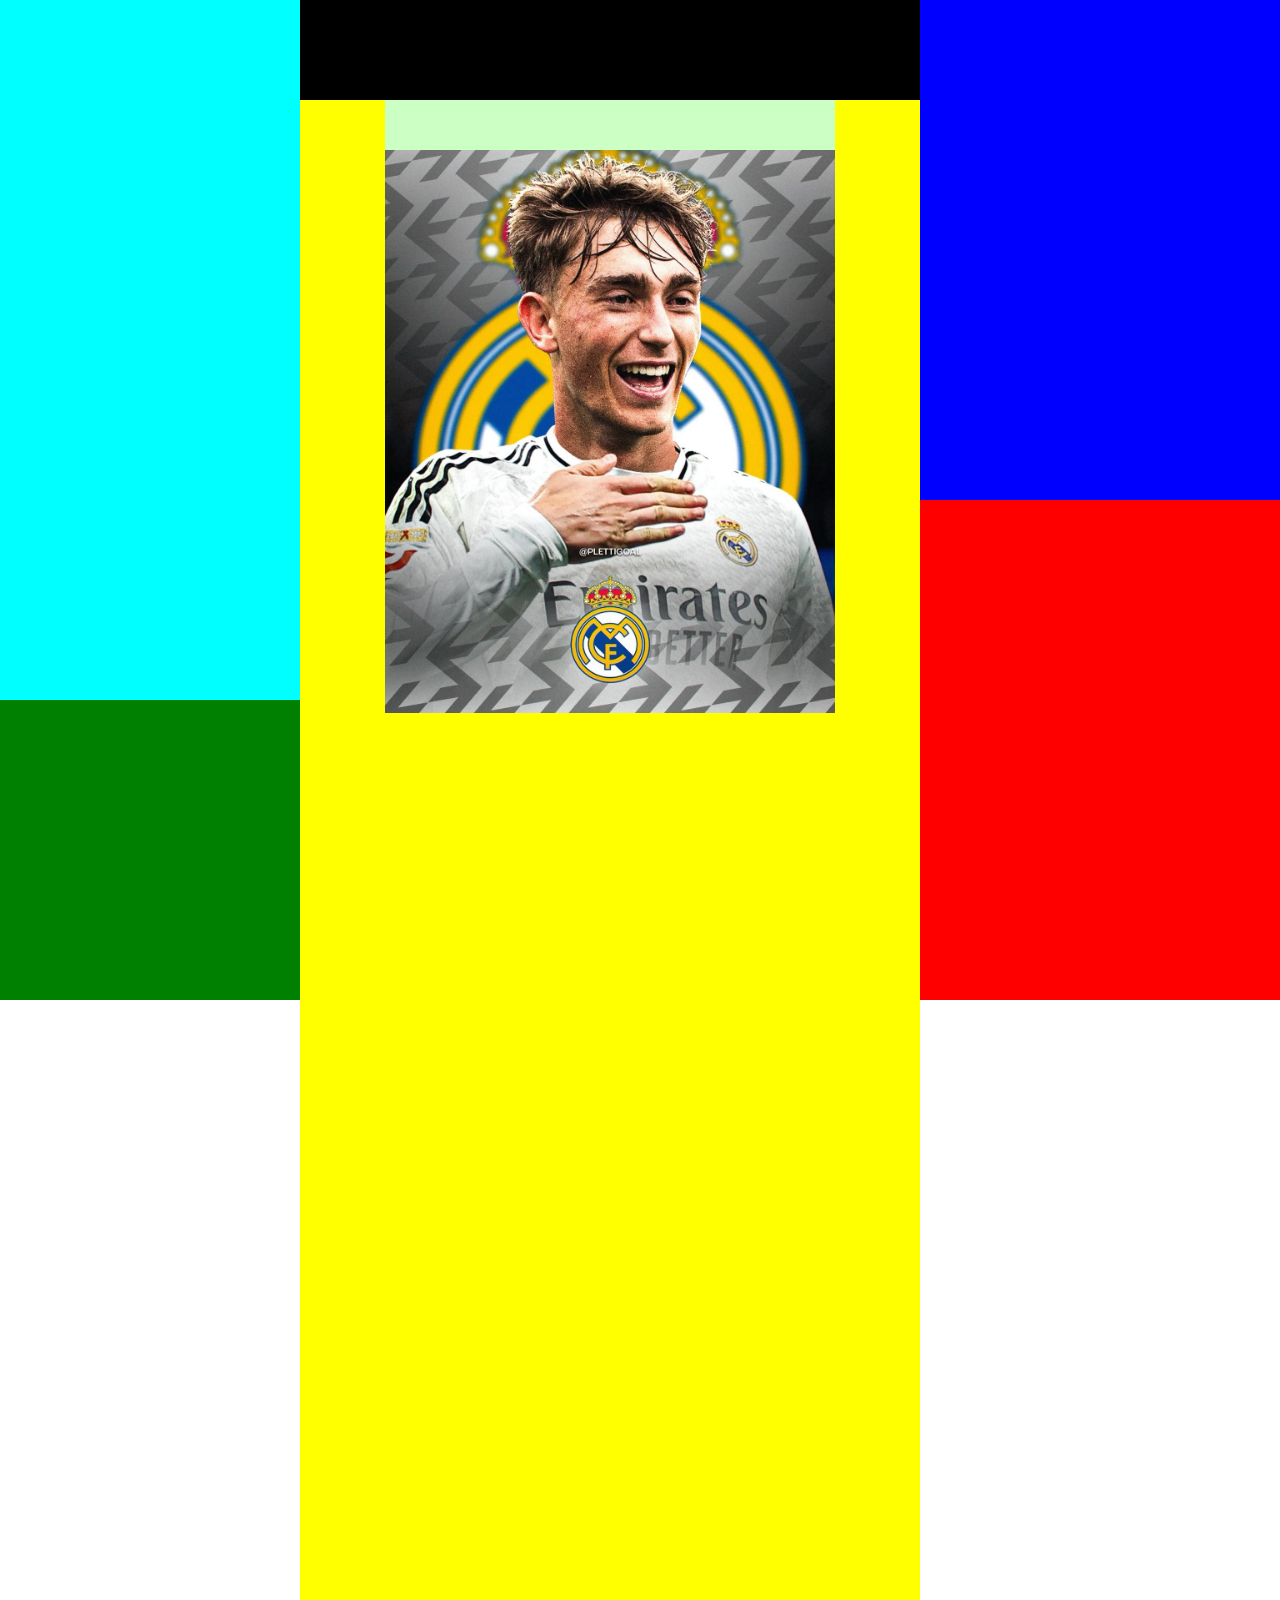
<file: kk.html>
<!DOCTYPE html>
<html lang="en">
<head>
    <meta charset="UTF-8">
    <meta name="viewport" content="width=device-width, initial-scale=1.0">
    <title>Document</title>
    <link rel="stylesheet" href="kk.css">
</head>
<body>
    <div class="first_div"></div>
    <div class="main">
        <div class="center">
            <div class="story"></div>
            <div class="posts"> 
                <div class="post">
                    <div class="head"></div>
                    <div class="image">
                        <img src="hui.jpg" class="m"    alt="">
                    </div>

                </div>
            </div>
        </div>
        <div class="right"></div>
    </div>
</body>
</html>
</file>
<file: kk.css>
body{
    margin: 0;
    padding: 0;
}

.first_div{
    width: 300px;
    height: 700px;
    background-color: aqua;
    position: fixed;
    top: 0;
    left: 0;

}

.main{
    /* width: 300px;
    height: 500px; */
    background-color: red;
    display: flex;
}

.center{
    width: 100%;
    max-width: 680px;   
    height: 1000px;
    background-color: green;
    margin: auto;
}


.right{
    width: 100%;
    max-width: 360px;
    height: 500px;
    background-color: blue;

}

.story{
    width: 100%;
    max-width: 780px;
    background-color: black;
    height: 100px;
    margin: auto;
}

.posts{
        width: 100%;
    max-width: 780px;
    background-color: yellow;
    height: 1500px;
    margin: auto;
}

.post{
    width: 100%;
    max-width: 450px;
    background-color: brown;
    height: 500px;
    margin: auto;
}

@media screen and (max-width:1336px){
    .center{
        padding-left: 300px;

    }
}

.head{
    width: 100%;
    height: 50px;
    max-width: 450px;
    background-color: rgb(203, 255, 196);
    margin: auto;
}

.image{
    width: 100%;
    max-width: 450px;
    height: 400px;
    margin: auto;
}
.m{
    width: 450px;
    max-width: 100%;

}

@media screen and (max-width:1200px){
    .first_div{
        display: none;
    }

    .center{
        padding-left: 0;
    }
    .right{
        display: none;
    }
}
</file>
